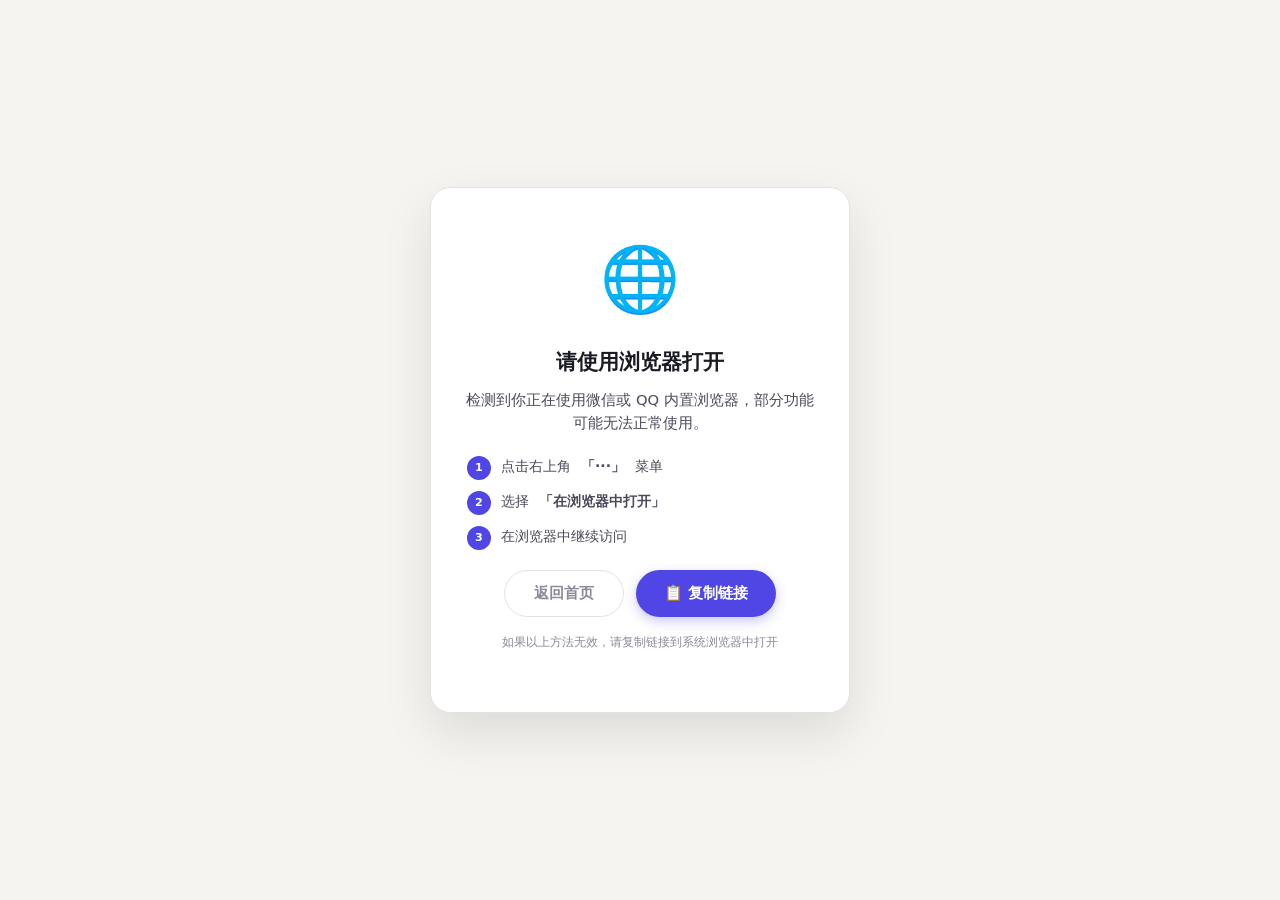
<file: go-browser.html>
<!DOCTYPE html>
<html lang="zh-CN">
<head>
    <meta charset="UTF-8">
    <meta name="viewport" content="width=device-width, initial-scale=1.0, maximum-scale=1.0, user-scalable=no">
    <title>请在浏览器中打开 · 莫辞の资源库</title>
    <style>
        :root {
            --bg: #f5f4f1;
            --surface: #fff;
            --text: #1a1a24;
            --text-secondary: #4a4a5a;
            --text-muted: #8a8a9a;
            --accent: #4f46e5;
            --accent-hover: #4338ca;
            --border: #e5e3de;
            --radius-lg: 20px;
            --shadow-lg: 0 20px 50px rgba(0,0,0,0.10);
            --font: 'Microsoft YaHei','PingFang SC',system-ui,sans-serif;
        }
        *{margin:0;padding:0;box-sizing:border-box}
        body{font-family:var(--font);background:var(--bg);display:flex;align-items:center;justify-content:center;min-height:100vh;padding:20px;line-height:1.6}
        .container{background:var(--surface);border-radius:var(--radius-lg);padding:40px 32px;max-width:420px;width:100%;box-shadow:var(--shadow-lg);border:1px solid var(--border);text-align:center}
        .icon{font-size:4rem;margin-bottom:16px}
        h1{font-size:1.3rem;color:var(--text);margin-bottom:8px}
        p{color:var(--text-secondary);font-size:0.92rem;margin-bottom:20px}
        .btn{padding:12px 28px;border-radius:30px;font-weight:600;font-size:0.95rem;cursor:pointer;border:none;transition:all 0.2s;font-family:var(--font);background:var(--accent);color:#fff;box-shadow:0 4px 12px rgba(79,70,229,0.3)}
        .btn:hover{background:var(--accent-hover);transform:translateY(-1px)}
        .btn-secondary{background:transparent;color:var(--text-muted);border:1px solid var(--border);box-shadow:none}
        .btn-secondary:hover{background:var(--bg);color:var(--text)}
        .btn-group{display:flex;gap:12px;justify-content:center;flex-wrap:wrap;margin-top:8px}
        .btn-group .btn{min-width:120px}
        .steps{text-align:left;margin:20px 0;padding:0 4px}
        .steps li{margin-bottom:10px;color:var(--text-secondary);font-size:0.88rem;list-style:none;display:flex;align-items:flex-start;gap:10px}
        .steps li .num{display:inline-flex;align-items:center;justify-content:center;width:24px;height:24px;border-radius:50%;background:var(--accent);color:#fff;font-size:0.7rem;font-weight:700;flex-shrink:0;margin-top:1px}
        @media(max-width:480px){.container{padding:28px 18px}.icon{font-size:3rem}h1{font-size:1.1rem}.btn{width:100%}}
    </style>
</head>
<body>
    <div class="container">
        <div class="icon">🌐</div>
        <h1>请使用浏览器打开</h1>
        <p>检测到你正在使用微信或 QQ 内置浏览器，部分功能可能无法正常使用。</p>
        <div class="steps">
            <li><span class="num">1</span> 点击右上角 <strong>「···」</strong> 菜单</li>
            <li><span class="num">2</span> 选择 <strong>「在浏览器中打开」</strong></li>
            <li><span class="num">3</span> 在浏览器中继续访问</li>
        </div>
        <div class="btn-group">
            <button class="btn btn-secondary" onclick="window.location.href='/'">返回首页</button>
            <button class="btn" onclick="copyAndOpen()">📋 复制链接</button>
        </div>
        <p style="font-size:0.75rem;color:var(--text-muted);margin-top:16px;">如果以上方法无效，请复制链接到系统浏览器中打开</p>
    </div>
    <script>
        function copyAndOpen() {
            const url = window.location.href.replace('/go-browser.html?url=', '');
            const targetUrl = decodeURIComponent(url);
            if (targetUrl && targetUrl.startsWith('http')) {
                navigator.clipboard.writeText(targetUrl).then(() => {
                    alert('✅ 链接已复制！请打开系统浏览器粘贴访问。');
                }).catch(() => {
                    // 降级方案
                    const input = document.createElement('input');
                    input.value = targetUrl;
                    document.body.appendChild(input);
                    input.select();
                    document.execCommand('copy');
                    document.body.removeChild(input);
                    alert('✅ 链接已复制！请打开系统浏览器粘贴访问。');
                });
            } else {
                window.location.href = '/';
            }
        }
    </script>
</body>
</html>
</file>
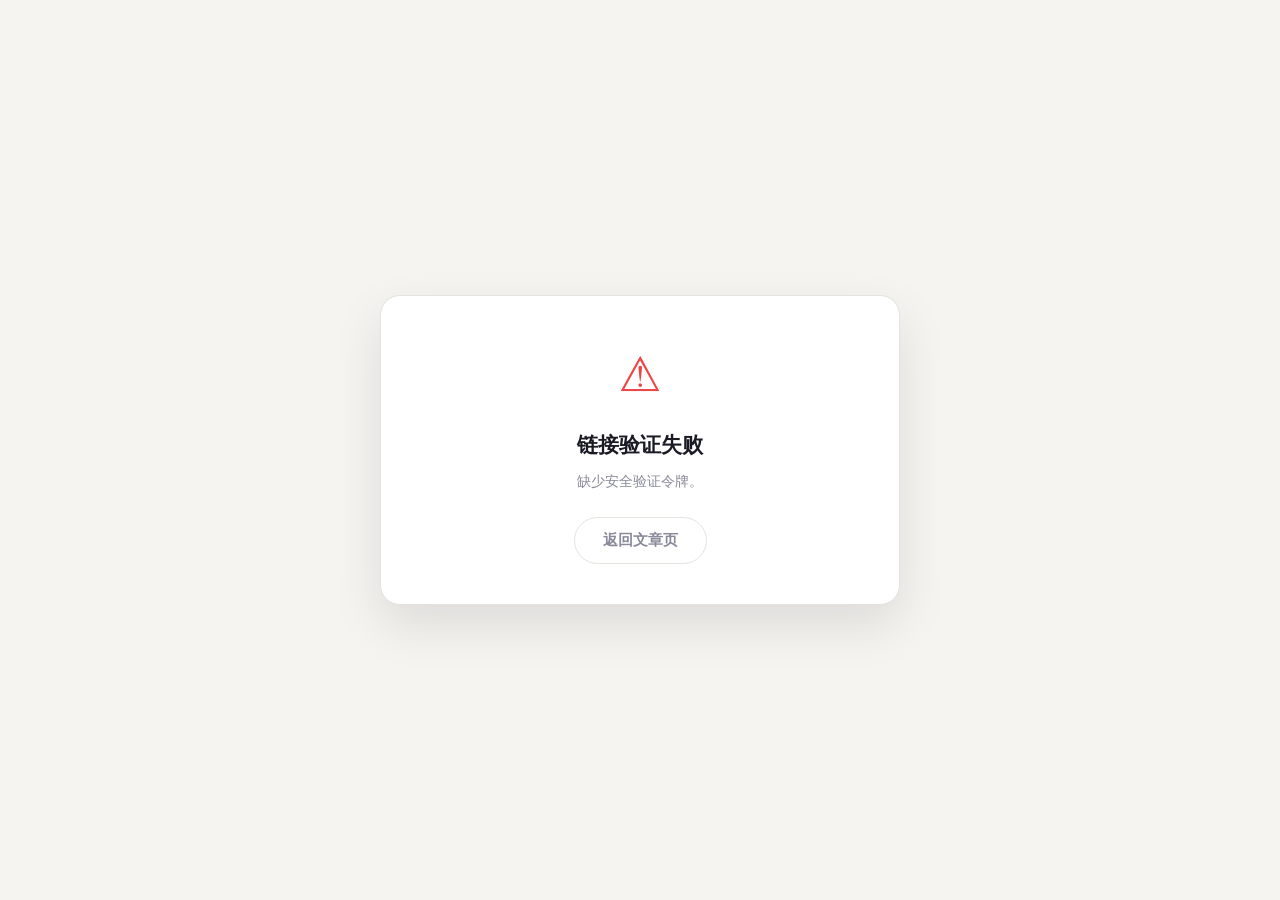
<file: go.html>
<!DOCTYPE html>
<html lang="zh-CN">
<head>
    <meta charset="UTF-8">
    <meta name="viewport" content="width=device-width, initial-scale=1.0, maximum-scale=1.0, user-scalable=no">
    <title>安全跳转 · 莫辞の资源库</title>
    <style>
        :root {
            --bg: #f5f4f1;
            --surface: #fff;
            --text: #1a1a24;
            --text-secondary: #4a4a5a;
            --text-muted: #8a8a9a;
            --accent: #4f46e5;
            --accent-hover: #4338ca;
            --border: #e5e3de;
            --danger: #ef4444;
            --success: #10b981;
            --radius-sm: 8px;
            --radius-lg: 20px;
            --shadow-lg: 0 20px 50px rgba(0,0,0,0.10);
            --font: 'Microsoft YaHei','PingFang SC',system-ui,sans-serif;
        }
        *{margin:0;padding:0;box-sizing:border-box}
        body{font-family:var(--font);background:var(--bg);display:flex;align-items:center;justify-content:center;min-height:100vh;padding:20px;line-height:1.6}
        .go-container{background:var(--surface);border-radius:var(--radius-lg);padding:40px 32px;max-width:520px;width:100%;box-shadow:var(--shadow-lg);border:1px solid var(--border);text-align:center}
        .go-icon{font-size:3rem;margin-bottom:16px}
        .go-title{font-size:1.3rem;font-weight:700;color:var(--text);margin-bottom:8px}
        .go-subtitle{font-size:0.9rem;color:var(--text-muted);margin-bottom:24px}
        .disclaimer-box{background:#fff8f0;border-left:4px solid #f59e0b;border-radius:var(--radius-sm);padding:16px 20px;text-align:left;margin-bottom:24px;font-size:0.85rem;color:var(--text-secondary);line-height:1.8}
        .disclaimer-box strong{color:#b45309}
        .btn-group{display:flex;gap:12px;justify-content:center;flex-wrap:wrap}
        .btn{padding:12px 28px;border-radius:30px;font-weight:600;font-size:0.95rem;cursor:pointer;border:none;transition:all 0.2s;font-family:var(--font)}
        .btn-agree{background:var(--accent);color:#fff;box-shadow:0 4px 12px rgba(79,70,229,0.3)}
        .btn-agree:hover{background:var(--accent-hover);transform:translateY(-1px)}
        .btn-disagree{background:transparent;color:var(--text-muted);border:1px solid var(--border)}
        .btn-disagree:hover{background:var(--bg);color:var(--text)}
        .spinner{display:inline-block;width:40px;height:40px;border:3px solid var(--border);border-top-color:var(--accent);border-radius:50%;animation:spin 0.8s linear infinite}
        @keyframes spin{to{transform:rotate(360deg)}}
        .hidden{display:none !important}
        .error-state .go-icon{color:var(--danger)}
        .url-display{background:var(--bg);border-radius:8px;padding:12px 16px;font-size:0.78rem;color:var(--text-muted);word-break:break-all;margin-bottom:16px;border:1px solid var(--border)}
        @media(max-width:480px){.go-container{padding:28px 18px}.go-icon{font-size:2.5rem}.go-title{font-size:1.15rem}.disclaimer-box{font-size:0.78rem;padding:14px 16px}.btn{padding:10px 20px;font-size:0.88rem;width:100%}}
    </style>
</head>
<body>

    <!-- ===== 加载状态 ===== -->
    <div class="go-container" id="loadingState">
        <div class="spinner"></div>
        <div class="go-title" style="margin-top:16px;">正在验证...</div>
        <div class="go-subtitle">请稍候，正在解密链接</div>
    </div>

    <!-- ===== 正常状态 ===== -->
    <div class="go-container hidden" id="normalState">
        <div class="go-icon">🚀</div>
        <div class="go-title">即将访问外部资源</div>
        <div class="go-subtitle">你正在通过安全跳转访问第三方资源，请务必阅读以下声明</div>
        <div class="url-display">🔗 <span id="targetUrlDisplay">加载中...</span></div>
        <div class="disclaimer-box">
            <strong>📢 重要声明（请仔细阅读）</strong><br>
            1. 本站仅提供资源链接跳转服务，<strong>不对目标资源的安全性、完整性、可用性作任何保证</strong>。<br>
            2. 目标资源可能存在缺陷（包括但不限于 BUG、病毒、兼容性问题），使用过程中产生的任何损失由用户自行承担。<br>
            3. 本站<strong>不提供任何形式的技术支持</strong>，不负责资源的安装、调试、维护及使用教学。<br>
            4. 所有资源仅供<strong>学习、研究、收藏</strong>之用，请在下载后 <strong>24 小时内删除</strong>，严禁用于商业用途。<br>
            5. 若您认为该资源侵犯了您的合法权益，请通过本站公布的联系方式告知，我们将及时处理。<br>
            6. 点击"同意并访问"即表示您已充分理解并接受上述全部条款，自愿承担一切访问及使用风险。
        </div>
        <div class="btn-group">
            <button class="btn btn-disagree" onclick="handleDisagree()">❌ 不同意</button>
            <button class="btn btn-agree" onclick="handleAgree()">✅ 同意并访问</button>
        </div>
    </div>

    <!-- ===== 错误状态 ===== -->
    <div class="go-container error-state hidden" id="errorState">
        <div class="go-icon">⚠️</div>
        <div class="go-title">链接验证失败</div>
        <div class="go-subtitle" id="errorMsg">安全令牌无效、已过期或被篡改，无法继续访问。</div>
        <button class="btn btn-disagree" onclick="goBack()">返回文章页</button>
    </div>

    <script>
        // ============================================================
        // 配置：请修改为你的 Worker API 地址
        // ============================================================
        const API = 'https://[你的Worker域名].workers.dev';

        // ============================================================
        // 从 URL 参数获取 token 并解密
        // ============================================================
        (function() {
            const params = new URLSearchParams(window.location.search);
            const token = params.get('token');
            
            if (!token) {
                showError('缺少安全验证令牌。');
                return;
            }
            
            fetch(`${API}/decrypt-go-url?token=${encodeURIComponent(token)}`)
                .then(r => r.json())
                .then(data => {
                    if (data.success && data.url) {
                        try {
                            const urlObj = new URL(data.url);
                            document.getElementById('targetUrlDisplay').textContent = 
                                urlObj.hostname + (urlObj.port ? ':' + urlObj.port : '');
                        } catch (e) {
                            document.getElementById('targetUrlDisplay').textContent = '外部资源';
                        }
                        
                        window.targetUrl = data.url;
                        window.originalUrl = document.referrer || '/';
                        
                        document.getElementById('loadingState').classList.add('hidden');
                        document.getElementById('normalState').classList.remove('hidden');
                    } else {
                        showError(data.error || '解密失败，请重试。');
                    }
                })
                .catch(() => {
                    showError('网络错误，请检查连接后重试。');
                });
        })();

        function showError(msg) {
            document.getElementById('loadingState').classList.add('hidden');
            document.getElementById('errorState').classList.remove('hidden');
            document.getElementById('errorMsg').textContent = msg || '未找到有效的目标链接。';
        }

        function handleAgree() {
            if (window.targetUrl) {
                window.open(window.targetUrl, '_blank');
            } else {
                showError('目标链接不存在，请重试。');
            }
        }

        function handleDisagree() {
            goBack();
        }

        function goBack() {
            if (document.referrer && document.referrer.includes(window.location.hostname)) {
                window.location.href = document.referrer;
            } else {
                window.location.href = '/';
            }
        }

        // 键盘快捷键
        document.addEventListener('keydown', function(e) {
            if (e.key === 'Enter') {
                e.preventDefault();
                if (!document.getElementById('normalState').classList.contains('hidden')) {
                    handleAgree();
                }
            }
            if (e.key === 'Escape') {
                e.preventDefault();
                if (!document.getElementById('normalState').classList.contains('hidden')) {
                    handleDisagree();
                }
            }
        });
    </script>
</body>
</html>
</file>
